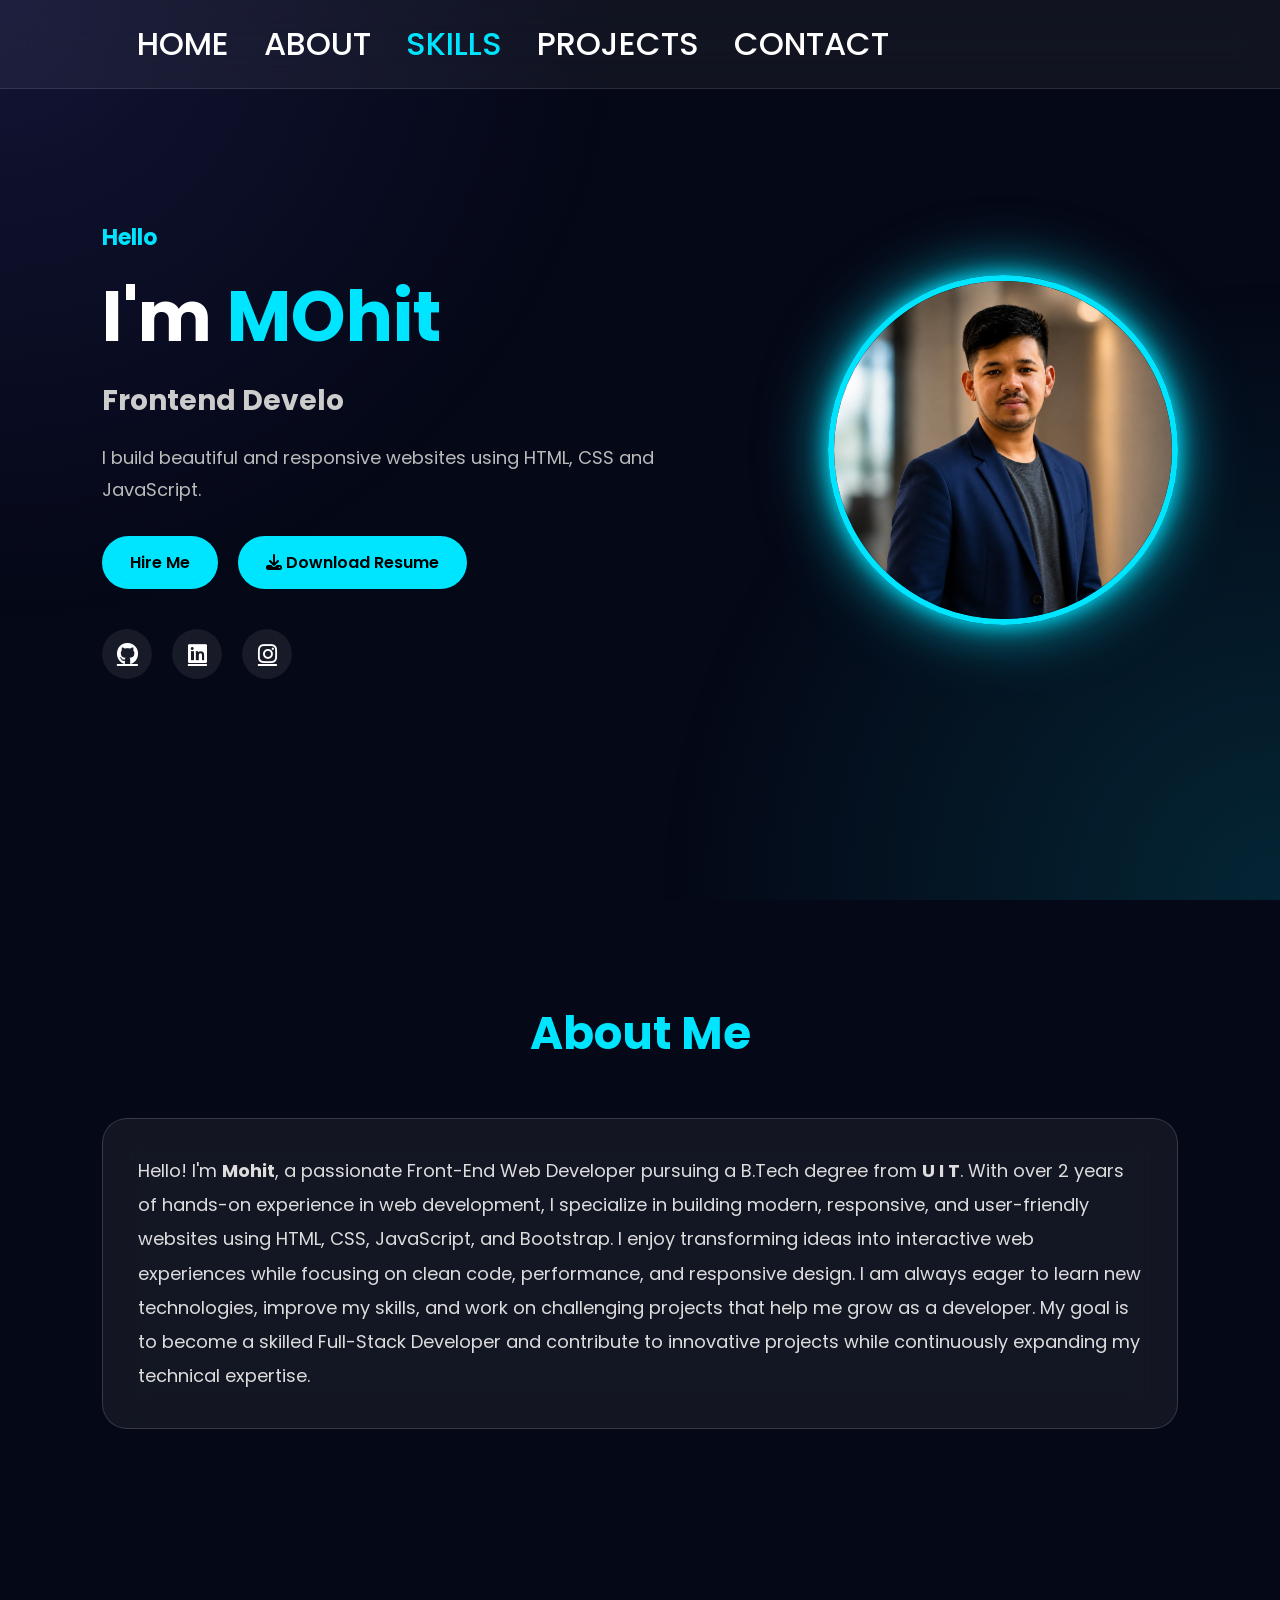
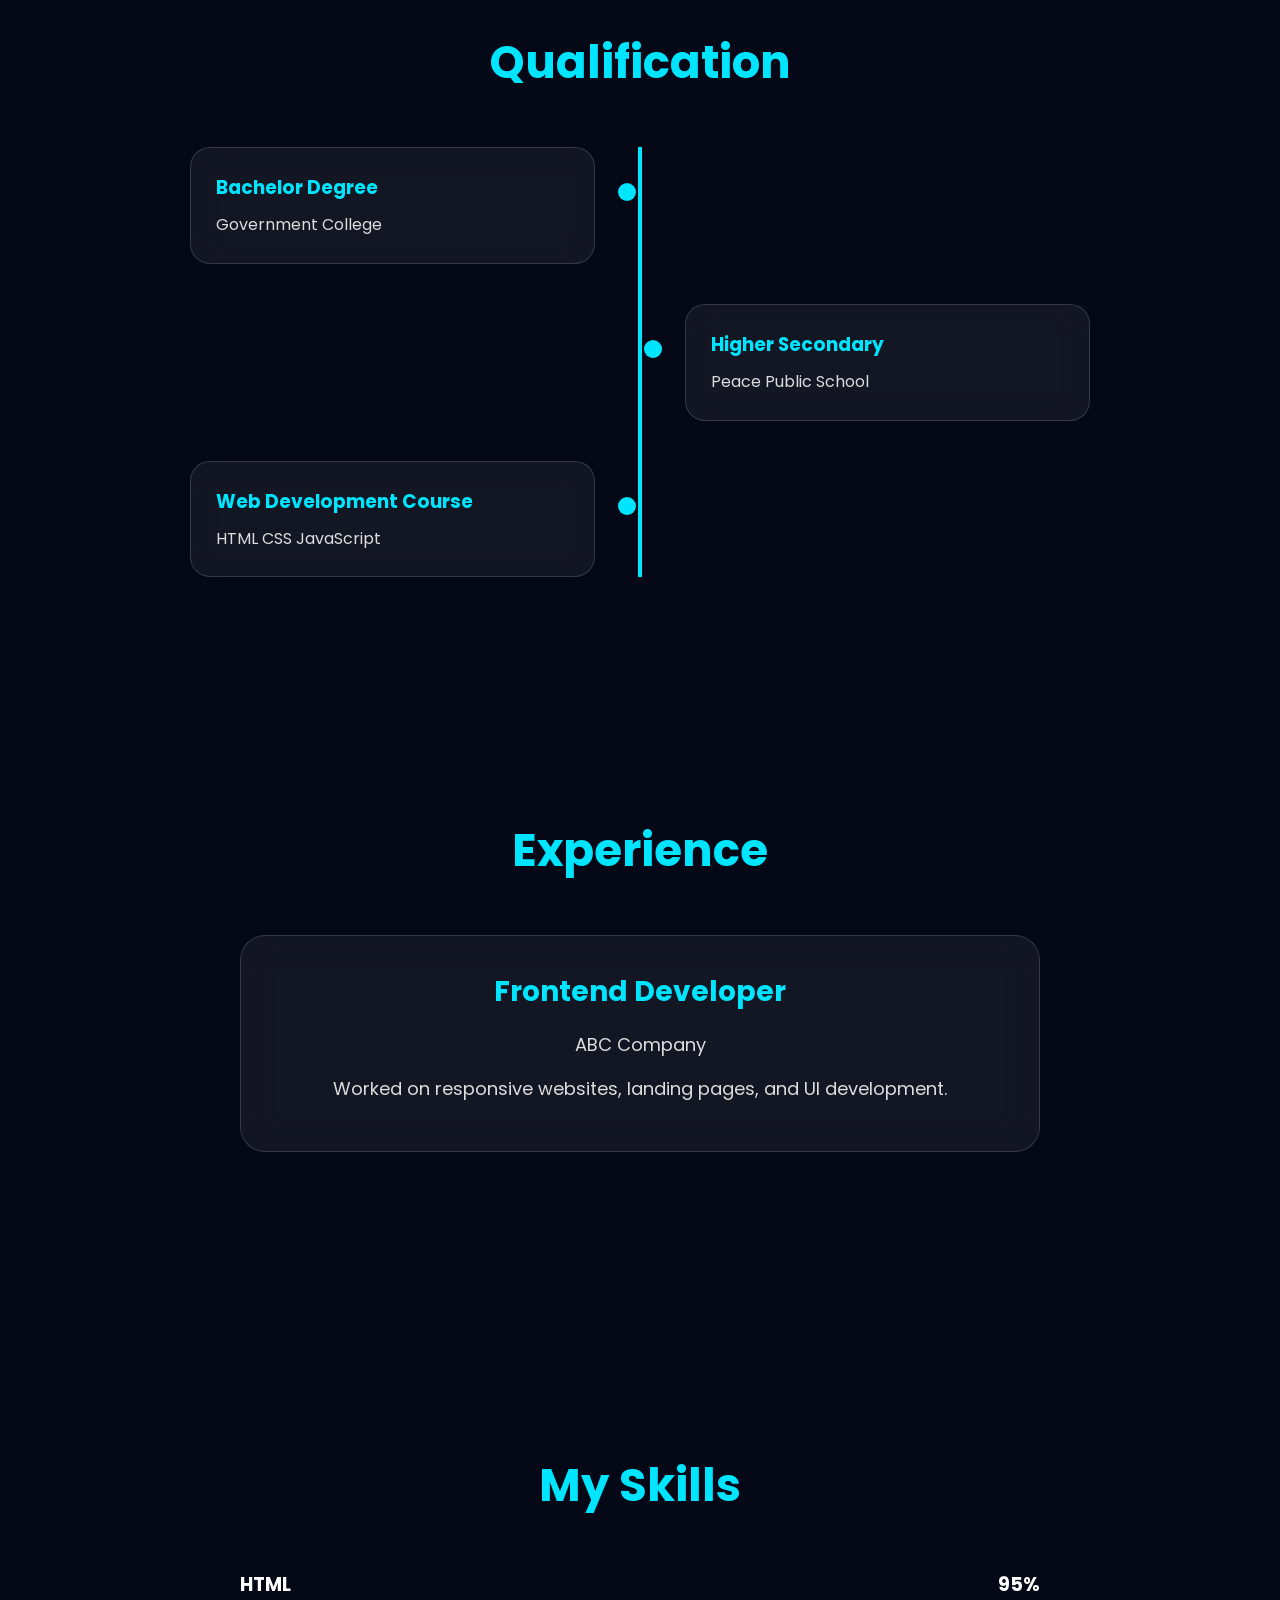
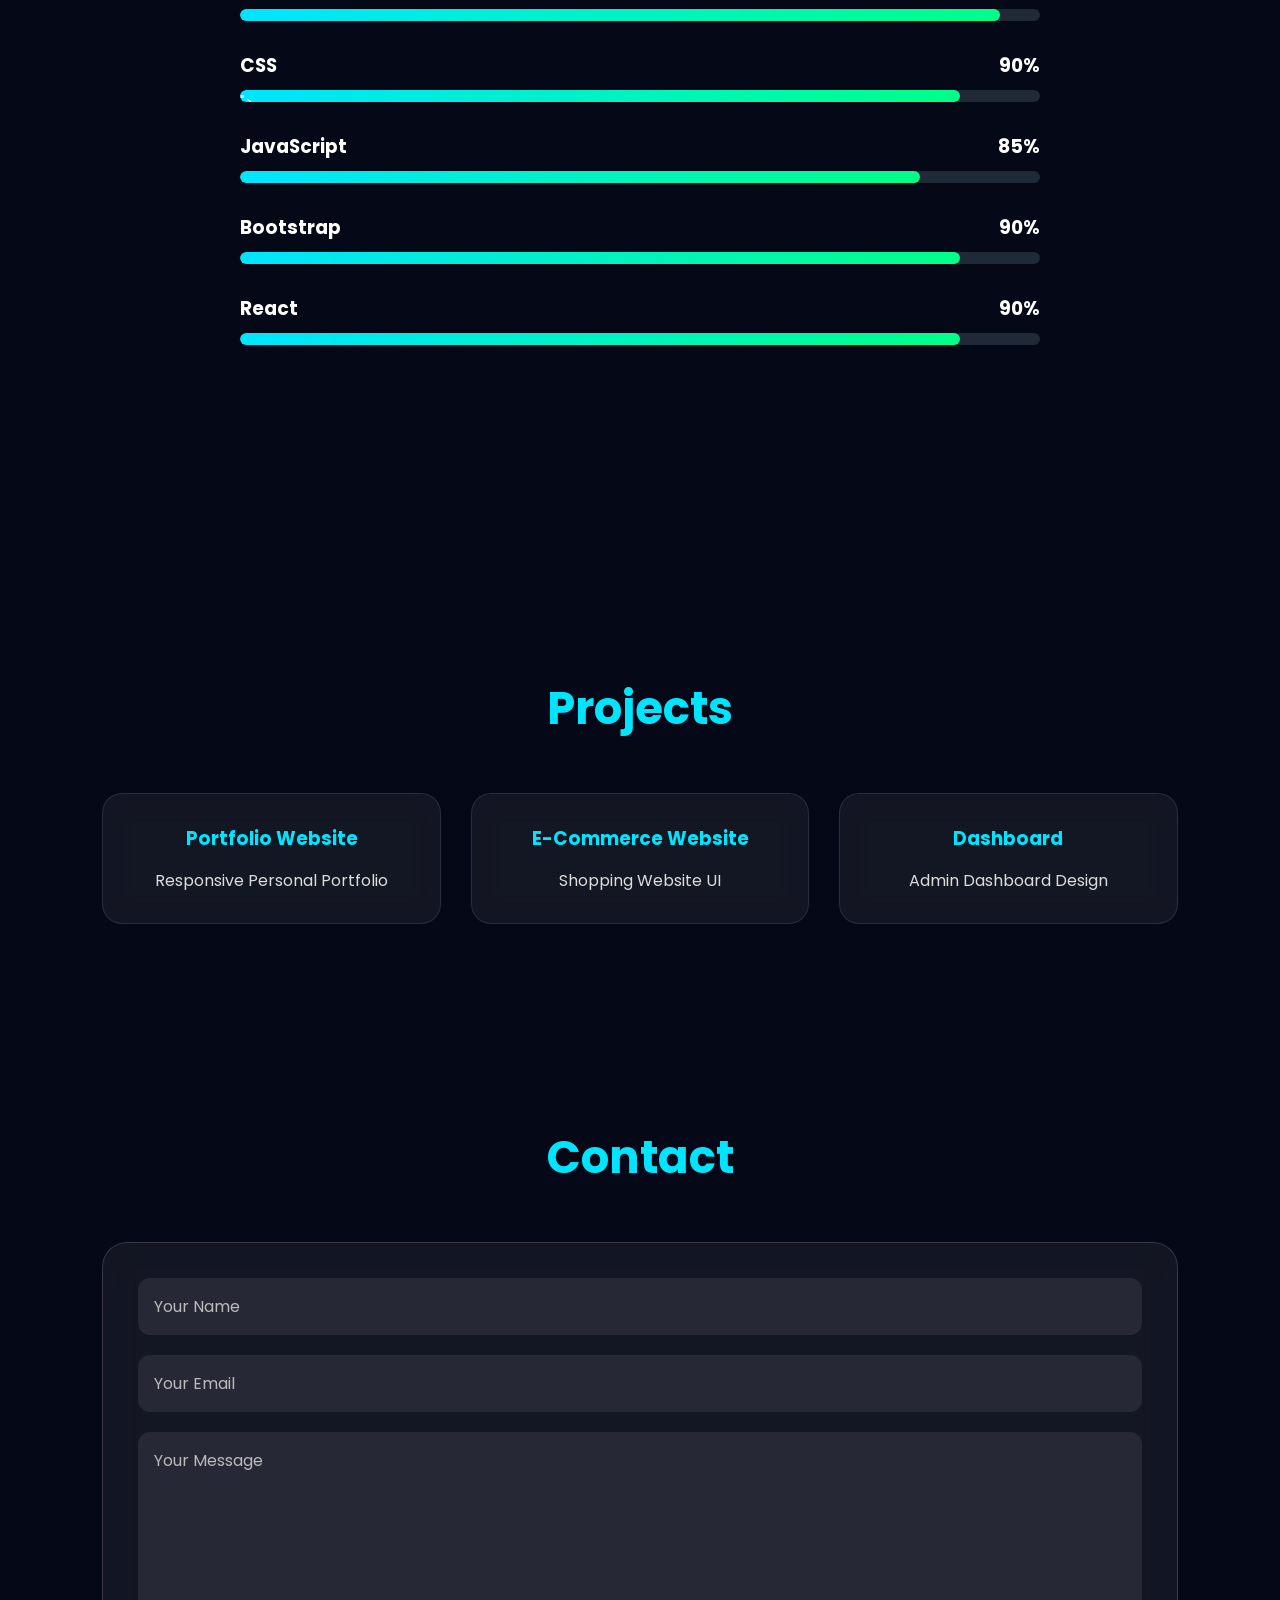
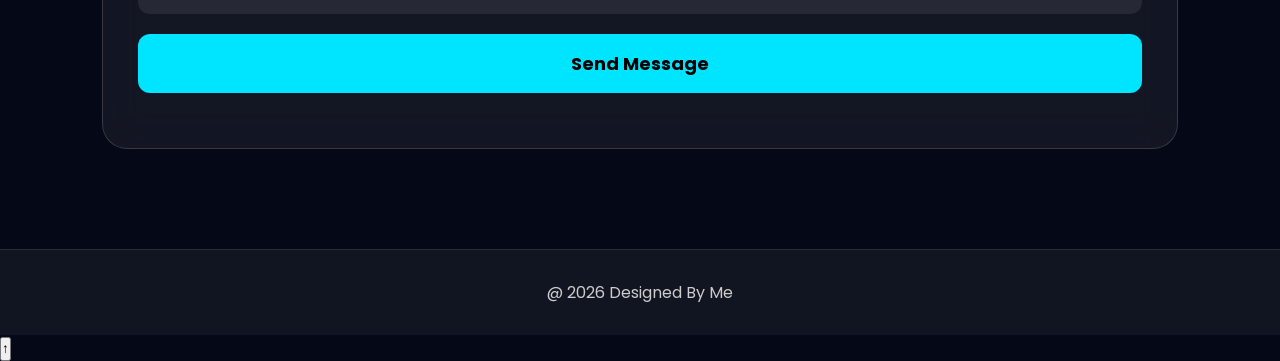
<file: index.html>
<!DOCTYPE html>
<html lang="en">
<head>
    <meta charset="UTF-8">
    <meta name="viewport" content="width=device-width, initial-scale=1.0">
    <title>  | Portfolio</title>
    <link href="https://fonts.googleapis.com/css2?family=Poppins:wght@300;400;500;600;700&display=swap" rel="stylesheet">
    <link rel="stylesheet"
    href="https://cdnjs.cloudflare.com/ajax/libs/font-awesome/6.5.2/css/all.min.css">
    <title>Moro | Web Developer Portfolio</title>

<meta name="description" content="Moro's professional portfolio showcasing web development skills, projects, qualifications, and experience.">

<meta name="keywords" content="Moro, Web Developer, Front-End Developer, HTML, CSS, JavaScript, Portfolio">

<meta name="author" content="Moro">


    <link rel="stylesheet" href="style.css">
</head>
<body>

<!-- ================= NAVBAR ================= -->

<header>
    <nav class="navbar">

        <div class="logo">

<button class="menu-toggle" id="menu-toggle" aria-label="Open menu">
    ☰
</button>
        <ul class="nav-links" id="nav-links">

            <li><a href="#home">HOME</a></li>

            <li><a href="#about">ABOUT</a></li>

            <li><a href="#skills">SKILLS</a></li>

            <li><a href="#projects">PROJECTS</a></li>

            <li><a href="#contact">CONTACT</a></li>

        </ul>

    </nav>
</header>

<!-- ================= HERO ================= -->

<section class="hero" id="home">

<div class="hero-left">

<h4>Hello </h4>

<h1>I'm <span>MOhit</span></h1>

<h3 id="typing"></h3>

<p>

I build beautiful and responsive websites using
HTML, CSS and JavaScript.

</p>

<div class="buttons">

<a href="#contact" class="btn">
Hire Me
</a>

<a href="resume.pdf" download class="btn">
    <i class="fas fa-download"></i> Download Resume
</a>

</div>

<div class="social">

<a href="#"><i class="fab fa-github"></i></a>

<a href="#"><i class="fab fa-linkedin"></i></a>

<a href="#"><i class="fab fa-instagram"></i></a>

</div>

</div>

<div class="hero-right">

<img src="profile.JPG" alt="Profile">

</div>

</section>

<!-- ================= ABOUT ================= -->

<section id="about">

<h2>About Me</h2>

<div class="glass-card">

<p>
Hello! I'm <strong>Mohit</strong>, a passionate Front-End Web Developer pursuing a B.Tech degree from <strong>U I T</strong>. With over 2 years of hands-on experience in web development, I specialize in building modern, responsive, and user-friendly websites using HTML, CSS, JavaScript, and Bootstrap.

I enjoy transforming ideas into interactive web experiences while focusing on clean code, performance, and responsive design. I am always eager to learn new technologies, improve my skills, and work on challenging projects that help me grow as a developer.

My goal is to become a skilled Full-Stack Developer and contribute to innovative projects while continuously expanding my technical expertise.
</p>

</section>

</div>

</section>

<!-- ================= QUALIFICATION ================= -->

<section id="qualification">

<h2>Qualification</h2>

<div class="timeline">

<div class="timeline-box">

<h3>Bachelor Degree</h3>

<p>Government College</p>

</div>

<div class="timeline-box">

<h3>Higher Secondary</h3>

<p>Peace Public School</p>

</div>

<div class="timeline-box">

<h3>Web Development Course</h3>

<p>HTML CSS JavaScript</p>

</div>

</div>

</section>

<!-- ================= EXPERIENCE ================= -->

<section id="experience">

<h2>Experience</h2>

<div class="glass-card">

<h3>Frontend Developer</h3>

<p>ABC Company</p>

<p>                                                         

Worked on responsive websites,
landing pages,
and UI development.

</p>

</div>

</section>

<!-- ================= SKILLS ================= -->

<section id="skills">

<section id="skills">

<h2>My Skills</h2>

<div class="skill-container">

<div class="skill-box">
<h3>HTML <span>95%</span></h3>
<div class="skill-bar">
<div class="skill-fill "  style="width:95%"></div>>
</div>
</div>

<div class="skill-box">
<h3>CSS <span>90%</span></h3>
<div class="skill-bar">
<div class="skill-fill" style="width:90%">"></div>
</div>
</div>

<div class="skill-box">
<h3>JavaScript <span>85%</span></h3>
<div class="skill-bar">
<div class="skill-fill"  style="width:85%"></div>">
</div>
</div>

<div class="skill-box">
<h3>Bootstrap <span>90%</span></h3>
<div class="skill-bar">
<div class="skill-fill" style="width:90%"></div>
</div>
</div>

<div class="skill-box">
<h3>React <span>90%</span></h3>
<div class="skill-bar">
<div class="skill-fill" style="width:90%"></div>
</div>
</div>

</div>

</section>

</section>

<!-- ================= PROJECTS ================= -->

<section id="projects">

<h2>Projects</h2>

<div class="projects">

<div class="project-card">

<h3>Portfolio Website</h3>

<p>Responsive Personal Portfolio</p>

</div>

<div class="project-card">

<h3>E-Commerce Website</h3>

<p>Shopping Website UI</p>

</div>

<div class="project-card">

<h3>Dashboard</h3>

<p>Admin Dashboard Design</p>

</div>

</div>

</section>

<!-- ================= CONTACT ================= -->

<section id="contact">

<h2>Contact</h2>

<div class="glass-card">

<form id="contact-form" action="https://api.web3forms.com/submit" method="POST">

    <!-- Web3Forms Access Key -->
    <input type="hidden" name="access_key" value="0e90fa5d-22a1-4ac9-8cba-849b47455565">

    <!-- Subject -->
    <input type="hidden" name="subject" value="New Portfolio Contact">

    <!-- Disable Captcha -->
    <input type="hidden" name="botcheck" style="display:none;">

    <input
        type="text"
        name="name"
        placeholder="Your Name"
        required>

    <input
        type="email"
        name="email"
        placeholder="Your Email"
        required>

    <textarea
        name="message"
        rows="6"
        placeholder="Your Message"
        required></textarea>

    <button type="submit">
        Send Message
    </button>

</form>

<p id="result"></p>

</div>

</section>

<footer>

<p>

@ 2026 Designed By Me 

</p>

</footer>

<script src="script.js"></script>
<div id="success-popup" class="popup">
    <div class="popup-box">
        <div class="check">✅</div>
        <h2>Thank You!</h2>
        <p>Your message has been sent successfully.</p>
    </div>
</div>
<button id="scrollTopBtn" aria-label="Go to top">
    ↑
</button>

</body>
</html>
</file>
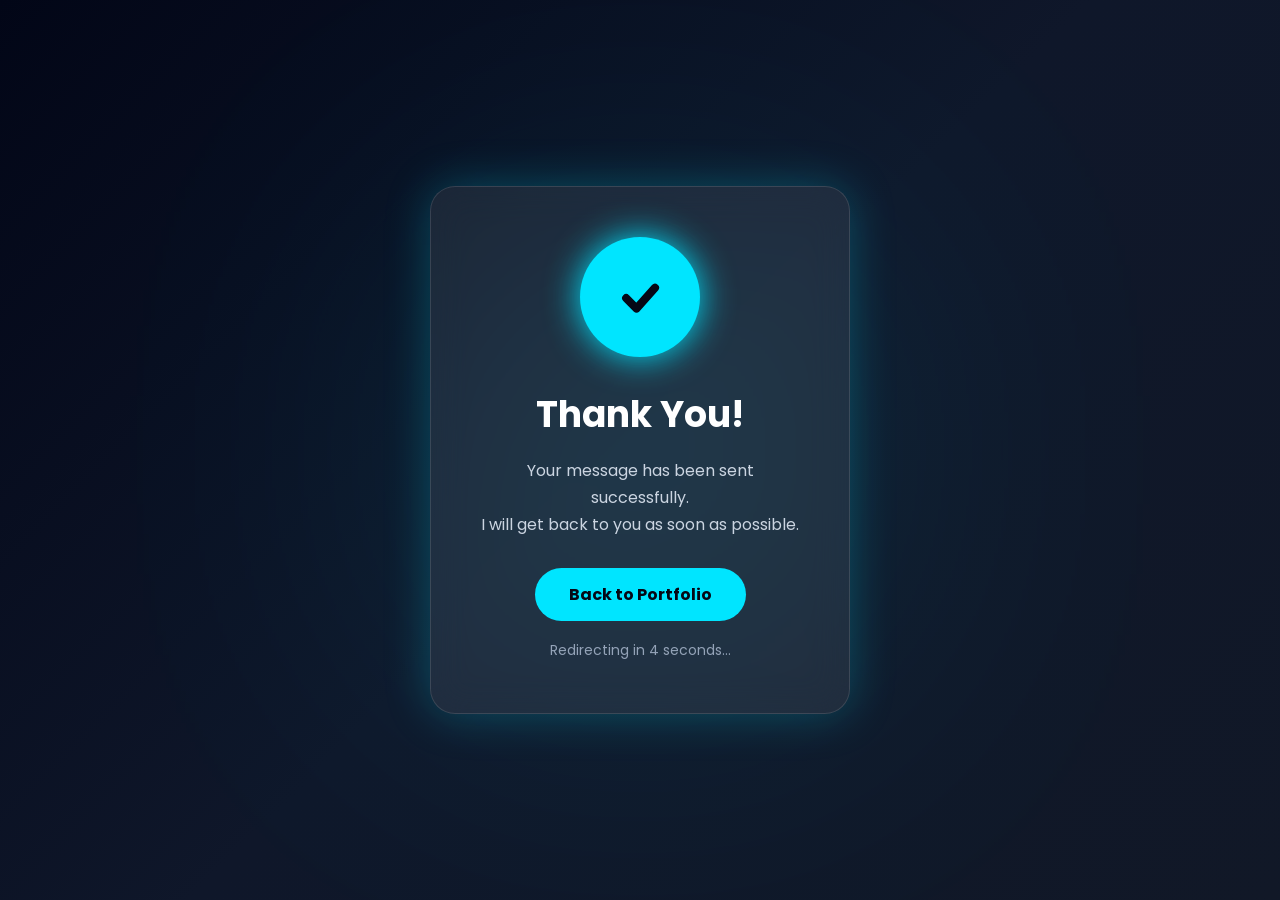
<file: thankyou.html>
<!DOCTYPE html>
<html lang="en">
<head>
<meta charset="UTF-8">
<meta name="viewport" content="width=device-width, initial-scale=1.0">
<title>Message Sent</title>

<link href="https://fonts.googleapis.com/css2?family=Poppins:wght@300;400;600;700&display=swap" rel="stylesheet">

<style>

*{
margin:0;
padding:0;
box-sizing:border-box;
font-family:'Poppins',sans-serif;
}

body{

display:flex;
justify-content:center;
align-items:center;

height:100vh;

background:linear-gradient(135deg,#020617,#0f172a,#111827);

overflow:hidden;

}

/* Background Glow */

body::before{

content:"";

position:absolute;

width:350px;
height:350px;

background:#00E5FF;

filter:blur(160px);

opacity:.18;

animation:move 8s infinite alternate;

}

@keyframes move{

0%{

transform:translate(-120px,-120px);

}

100%{

transform:translate(120px,80px);

}

}

/* Card */

.card{

position:relative;

width:420px;

padding:50px;

text-align:center;

background:rgba(255,255,255,.08);

backdrop-filter:blur(18px);

border:1px solid rgba(255,255,255,.12);

border-radius:25px;

box-shadow:0 0 45px rgba(0,229,255,.25);

animation:card .8s ease;

z-index:2;

}

@keyframes card{

from{

opacity:0;

transform:translateY(40px) scale(.9);

}

to{

opacity:1;

transform:translateY(0) scale(1);

}

}

/* Check Circle */

.circle{

width:120px;
height:120px;

border-radius:50%;

margin:auto;

background:#00E5FF;

display:flex;

justify-content:center;
align-items:center;

box-shadow:0 0 35px #00E5FF;

animation:pulse 2s infinite;

}

@keyframes pulse{

0%{

transform:scale(1);

box-shadow:0 0 20px #00E5FF;

}

50%{

transform:scale(1.08);

box-shadow:0 0 55px #00E5FF;

}

100%{

transform:scale(1);

box-shadow:0 0 20px #00E5FF;

}

}

/* SVG */

svg{

width:60px;

height:60px;

stroke:#050816;

stroke-width:7;

fill:none;

stroke-linecap:round;

stroke-linejoin:round;

stroke-dasharray:100;

stroke-dashoffset:100;

animation:draw 1s forwards .4s;

}

@keyframes draw{

to{

stroke-dashoffset:0;

}

}

h1{

margin-top:30px;

font-size:36px;

color:white;

}

p{

margin-top:15px;

color:#cbd5e1;

line-height:1.7;

}

.button{

display:inline-block;

margin-top:30px;

padding:14px 34px;

background:#00E5FF;

color:#050816;

text-decoration:none;

font-weight:700;

border-radius:40px;

transition:.3s;

}

.button:hover{

transform:translateY(-4px);

box-shadow:0 0 25px #00E5FF;

}

.redirect{

margin-top:18px;

font-size:14px;

color:#94a3b8;

}

</style>

</head>

<body>

<div class="card">

<div class="circle">

<svg viewBox="0 0 52 52">

<path d="M14 27 L23 36 L39 18"/>

</svg>

</div>

<h1>Thank You!</h1>

<p>

Your message has been sent successfully.<br>

I will get back to you as soon as possible.

</p>

<a href="index.html" class="button">

Back to Portfolio

</a>

<p class="redirect">

Redirecting in <span id="count">5</span> seconds...

</p>

</div>

<script>

let sec=5;

const counter=document.getElementById("count");

const timer=setInterval(()=>{

sec--;

counter.innerHTML=sec;

if(sec==0){

clearInterval(timer);

window.location.href="index.html";

}

},1000);

</script>

</body>
</html>
</file>
<file: style.css>
/* ==========================
   GOOGLE FONT & RESET
========================== */

@import url('https://fonts.googleapis.com/css2?family=Poppins:wght@300;400;500;600;700;800&display=swap');

*{
    margin:0;
    padding:0;
    box-sizing:border-box;
    scroll-behavior:smooth;
    font-family:'Poppins',sans-serif;
}

body{
    background:#050816;
    color:#fff;
    overflow-x:hidden;
}

/* Animated Background */

body::before{
    content:"";
    position:fixed;
    width:100%;
    height:100%;
    background:
    radial-gradient(circle at top left,#6C63FF22,transparent 40%),
    radial-gradient(circle at bottom right,#00E5FF22,transparent 40%);
    z-index:-2;
}

/* ==========================
 NAVBAR
========================== */

header{
    position:fixed;
    top:0;
    left:0;
    width:100%;
    padding:20px 8%;
    backdrop-filter:blur(20px);
    background:rgba(255,255,255,.05);
    border-bottom:1px solid rgba(255,255,255,.1);
    z-index:999;
}

.navbar{
    display:flex;
    justify-content:space-between;
    align-items:center;
}

.logo{
    font-size:32px;
    font-weight:700;
    color:#00E5FF;
}

.nav-links{
    display:flex;
    list-style:none;
}

.nav-links li{
    margin-left:35px;
}

.nav-links a{
    text-decoration:none;
    color:#fff;
    transition:.4s;
    font-weight:500;
}

.nav-links a:hover{
    color:#00E5FF;
}

/* ==========================
 HERO
========================== */

.hero{

min-height:100vh;

display:flex;

justify-content:space-between;

align-items:center;

padding:120px 8%;

gap:50px;

}

.hero-left{

width:55%;

}

.hero-left h4{

font-size:22px;

color:#00E5FF;

}

.hero-left h1{

font-size:70px;

margin:10px 0;

}

.hero-left span{

color:#00E5FF;

}

.hero-left h3{

font-size:28px;

margin-bottom:20px;

color:#cccccc;

}

.hero-left p{

font-size:18px;

line-height:1.8;

color:#bbbbbb;

margin-bottom:30px;

}

/* Buttons */

.buttons{

display:flex;

gap:20px;

margin-top:25px;

}

.btn{

padding:14px 35px;

background:#00E5FF;

color:#000;

text-decoration:none;

border-radius:50px;

font-weight:600;

transition:.4s;

}

.btn:hover{

transform:translateY(-5px);

box-shadow:0 0 20px #00E5FF;

}

.btn2{

background:transparent;

border:2px solid #00E5FF;

color:white;

}

/* Social */

.social{

margin-top:40px;

display:flex;

gap:20px;

}

.social a{

width:50px;

height:50px;

display:flex;

justify-content:center;

align-items:center;

background:rgba(255,255,255,.08);

border-radius:50%;

color:white;

font-size:22px;

transition:.4s;

backdrop-filter:blur(10px);

}

.social a:hover{

background:#00E5FF;

color:black;

transform:translateY(-8px);

}

/* Hero Image */

.hero-right{

display:flex;

justify-content:center;

align-items:center;

}

.hero-right img{

width:370px;

height:370px;

border-radius:50%;

object-fit:cover;

border:6px solid rgba(255,255,255,.2);

box-shadow:

0 0 30px #00E5FF55,

0 0 60px #6C63FF55;

animation:none;

}



/* ==========================
 SECTIONS
========================== */

section{

padding:100px 8%;

}

section h2{

text-align:center;

font-size:45px;

margin-bottom:50px;

color:#00E5FF;

}

/* Glass Card */

.glass-card{

background:rgba(255,255,255,.06);

border:1px solid rgba(255,255,255,.15);

backdrop-filter:blur(18px);

padding:35px;

border-radius:25px;

transition:.5s;

}

.glass-card:hover{

transform:translateY(-10px);

box-shadow:0 20px 40px rgba(0,229,255,.25);

}

.glass-card p{

line-height:1.9;

font-size:18px;

color:#ddd;

}

/* ==========================
   QUALIFICATION TIMELINE
========================== */

.timeline{
    position: relative;
    max-width: 900px;
    margin: auto;
}

.timeline::before{
    content: "";
    position: absolute;
    left: 50%;
    top: 0;
    width: 4px;
    height: 100%;
    background: #00E5FF;
    transform: translateX(-50%);
}

.timeline-box{
    width: 45%;
    background: rgba(255,255,255,.06);
    backdrop-filter: blur(15px);
    border: 1px solid rgba(255,255,255,.15);
    border-radius: 20px;
    padding: 25px;
    margin: 40px 0;
    position: relative;
    transition: .4s;
}

.timeline-box:hover{
    transform: translateY(-8px);
    box-shadow: 0 10px 25px rgba(0,229,255,.3);
}

.timeline-box:nth-child(odd){
    left: 0;
}

.timeline-box:nth-child(even){
    left: 55%;
}

.timeline-box::before{
    content: "";
    position: absolute;
    width: 18px;
    height: 18px;
    background: #00E5FF;
    border-radius: 50%;
    top: 35px;
}

.timeline-box:nth-child(odd)::before{
    right: -42px;
}

.timeline-box:nth-child(even)::before{
    left: -42px;
}

.timeline-box h3{
    color: #00E5FF;
    margin-bottom: 10px;
}

.timeline-box p{
    color: #ddd;
    line-height: 1.6;
}

/* ==========================
   EXPERIENCE
========================== */

#experience .glass-card{
    max-width: 800px;
    margin: auto;
    text-align: center;
}

#experience h3{
    color: #00E5FF;
    margin-bottom: 15px;
    font-size: 28px;
}

#experience p{
    margin-bottom: 10px;
}

/* ==========================
   SKILLS
========================== */

.skills{
    display: flex;
    flex-wrap: wrap;
    justify-content: center;
    gap: 20px;
}

.skill{
    padding: 15px 35px;
    border-radius: 50px;
    background: rgba(255,255,255,.08);
    border: 1px solid rgba(255,255,255,.1);
    backdrop-filter: blur(15px);
    font-weight: 600;
    transition: .4s;
}

.skill:hover{
    background: #00E5FF;
    color: black;
    transform: scale(1.08);
    box-shadow: 0 0 20px #00E5FF;
}

/* ==========================
   PROJECTS
========================== */

.projects{
    display: grid;
    grid-template-columns: repeat(auto-fit,minmax(260px,1fr));
    gap: 30px;
}

.project-card{
    background: rgba(255,255,255,.06);
    backdrop-filter: blur(15px);
    border-radius: 20px;
    padding: 30px;
    text-align: center;
    transition: .4s;
    border: 1px solid rgba(255,255,255,.1);
}

.project-card:hover{
    transform: translateY(-10px);
    box-shadow: 0 20px 35px rgba(0,229,255,.25);
}

.project-card h3{
    color: #00E5FF;
    margin-bottom: 15px;
}

.project-card p{
    color: #ddd;
}

/* ==========================
   CONTACT
========================== */

form{
    display: flex;
    flex-direction: column;
    gap: 20px;
}

form input,
form textarea{
    width: 100%;
    padding: 16px;
    border: none;
    border-radius: 12px;
    background: rgba(255,255,255,.08);
    color: white;
    outline: none;
    font-size: 16px;
}

form textarea{
    resize: none;
}

form input::placeholder,
form textarea::placeholder{
    color: #bbb;
}

form button{
    padding: 16px;
    border: none;
    border-radius: 12px;
    background: #00E5FF;
    color: black;
    font-size: 18px;
    font-weight: bold;
    cursor: pointer;
    transition: .4s;
}

form button:hover{
    transform: translateY(-5px);
    box-shadow: 0 0 20px #00E5FF;
}

/* ==========================
   FOOTER
========================== */

footer{
    padding: 30px;
    text-align: center;
    background: rgba(255,255,255,.05);
    border-top: 1px solid rgba(255,255,255,.1);
    color: #ccc;
}

/* ==========================
   SCROLLBAR
========================== */

::-webkit-scrollbar{
    width: 8px;
}

::-webkit-scrollbar-track{
    background: #0a0a18;
}

::-webkit-scrollbar-thumb{
    background: #00E5FF;
    border-radius: 10px;
}

/* ==========================
   RESPONSIVE
========================== */

@media(max-width:992px){

.hero{
    flex-direction: column-reverse;
    text-align: center;
}

.hero-left{
    width: 100%;
}

.hero-right img{
    width: 280px;
    height: 280px;
}

.hero-left h1{
    font-size: 50px;
}

.timeline::before{
    left: 20px;
}

.timeline-box{
    width: calc(100% - 60px);
    left: 50px !important;
}

.timeline-box::before{
    left: -38px !important;
}

.nav-links{
    display: none;
}

}

@media(max-width:768px){

.hero-left h1{
    font-size: 40px;
}

.hero-left h3{
    font-size: 22px;
}

section h2{
    font-size: 34px;
}

.buttons{
    flex-direction: column;
}

.social{
    justify-content: center;
}

}

/* Scroll Animation */

.hidden{

opacity:0;

transform:translateY(60px);

transition:all .8s ease;

}

.show{

opacity:1;

transform:translateY(0);

}

/* Active Menu */

.nav-links a.active{

color:#00E5FF;

}

/* Sticky Navbar */

header.sticky{

background:#050816;

box-shadow:0 5px 20px rgba(0,0,0,.4);

}

/* Back To Top */

#topBtn{

position:fixed;

right:30px;

bottom:30px;

width:55px;

height:55px;

border:none;

border-radius:50%;

background:#00E5FF;

font-size:22px;

cursor:pointer;

display:none;

z-index:999;

transition:.4s;

}

#topBtn:hover{

transform:scale(1.1);

box-shadow:0 0 20px #00E5FF;

}

.hero-right img{
    width:350px;
    height:350px;
    object-fit:cover;
    border-radius:50%;
    border:6px solid #00E5FF;
    box-shadow:
        0 0 20px #00E5FF,
        0 0 50px rgba(0,229,255,.6),
        0 0 80px rgba(0,229,255,.3);
    animation: float 4s ease-in-out infinite;
    transition:.4s;
}

.hero-right img:hover{
    transform:scale(1.05);
    box-shadow:
        0 0 40px #00E5FF,
        0 0 90px rgba(0,229,255,.8);
}

/* ==========================
   Theme Toggle Button
========================== */

#theme-toggle{
    width:50px;
    height:50px;
    border:none;
    border-radius:50%;
    cursor:pointer;
    font-size:20px;
    background:#00E5FF;
    color:#000;
    transition:.3s;
}

#theme-toggle:hover{
    transform:rotate(180deg);
}

/* Light Theme */

body.light{
    background:#f4f4f4;
    color:#111;
}

body.light header{
    background:white;
}

body.light .glass-card,
body.light .project-card,
body.light .timeline-box{
    background:white;
    color:#111;
}

body.light p,
body.light h3{
    color:#111;
}

body.light .nav-links a{
    color:#111;
}

/* ==========================
   SKILL PROGRESS BAR
========================== */

.skill-container{
    max-width:800px;
    margin:auto;
}

.skill-box{
    margin-bottom:30px;
}

.skill-box h3{
    display:flex;
    justify-content:space-between;
    margin-bottom:10px;
}

.skill-bar{
    width:100%;
    height:12px;
    background:#1f2937;
    border-radius:20px;
    overflow:hidden;
}

.skill-fill{
    height:100%;
    width:0;
    background:linear-gradient(90deg,#00E5FF,#00ff88);
    border-radius:20px;
    transition:2s;
}

.html{
    width:95%;
}

.css{
    width:90%;
}

.js{
    width:85%;
}

.bootstrap{
    width:80%;
}

.react{
    width:70%;
}

/* Success Popup */

.popup{
    position:fixed;
    inset:0;
    background:rgba(0,0,0,.6);
    display:flex;
    justify-content:center;
    align-items:center;
    opacity:0;
    visibility:hidden;
    transition:.4s;
    z-index:9999;
}

.popup.show{
    opacity:1;
    visibility:visible;
}

.popup-box{
    background:#111827;
    color:#fff;
    padding:40px;
    border-radius:20px;
    text-align:center;
    width:350px;
    animation:popup .4s ease;
    box-shadow:0 0 30px rgba(0,229,255,.3);
}

.check{
    font-size:70px;
    margin-bottom:15px;
}

.popup-box h2{
    color:#00E5FF;
    margin-bottom:10px;
}

@keyframes popup{
    from{
        transform:scale(.7);
        opacity:0;
    }
    to{
        transform:scale(1);
        opacity:1;
    }
}

#result{
    margin-top:20px;
    text-align:center;
    font-size:18px;
    font-weight:600;
}

.btn{
    display:inline-block;
    padding:14px 28px;
    background:#00E5FF;
    color:#000;
    border-radius:50px;
    text-decoration:none;
    font-weight:600;
    transition:.3s;
}

.btn:hover{
    transform:translateY(-5px);
    box-shadow:0 0 20px #00E5FF;
}

/* =========================
   MOBILE HAMBURGER MENU
========================= */

.menu-toggle{
    display:none;
    background:transparent;
    border:none;
    color:#00E5FF;
    font-size:32px;
    cursor:pointer;
    z-index:1001;
}

/* Mobile view */
@media screen and (max-width:768px){

    nav{
        position:relative;
    }

    .menu-toggle{
        display:block;
    }

    .nav-links{
        position:absolute;
        top:100%;
        left:0;

        width:100%;

        display:flex;
        flex-direction:column;
        align-items:center;

        gap:0;

        background:rgba(5,8,22,.98);

        padding:0;

        max-height:0;
        overflow:hidden;

        opacity:0;

        transition:
            max-height .4s ease,
            opacity .3s ease,
            padding .4s ease;

        box-shadow:0 15px 25px rgba(0,0,0,.35);
    }

    .nav-links.active{
        max-height:400px;
        padding:15px 0;
        opacity:1;
    }

    .nav-links li{
        width:100%;
        text-align:center;
    }

    .nav-links a{
        display:block;
        padding:14px 20px;
    }

    .nav-links a:hover{
        background:rgba(0,229,255,.10);
    }
}
/* Smooth scrolling */

html{
    scroll-behavior: smooth;
    scroll-padding-top: 80px;
}
/* Final mobile polish */

@media(max-width:768px){

    section{
        padding-left:20px;
        padding-right:20px;
    }

    h1{
        font-size:34px;
        line-height:1.2;
    }

    h2{
        font-size:28px;
    }

    p{
        line-height:1.7;
    }

    .success-box{
        width:100%;
        max-width:360px;
        padding:28px 20px;
    }

}
</file>
